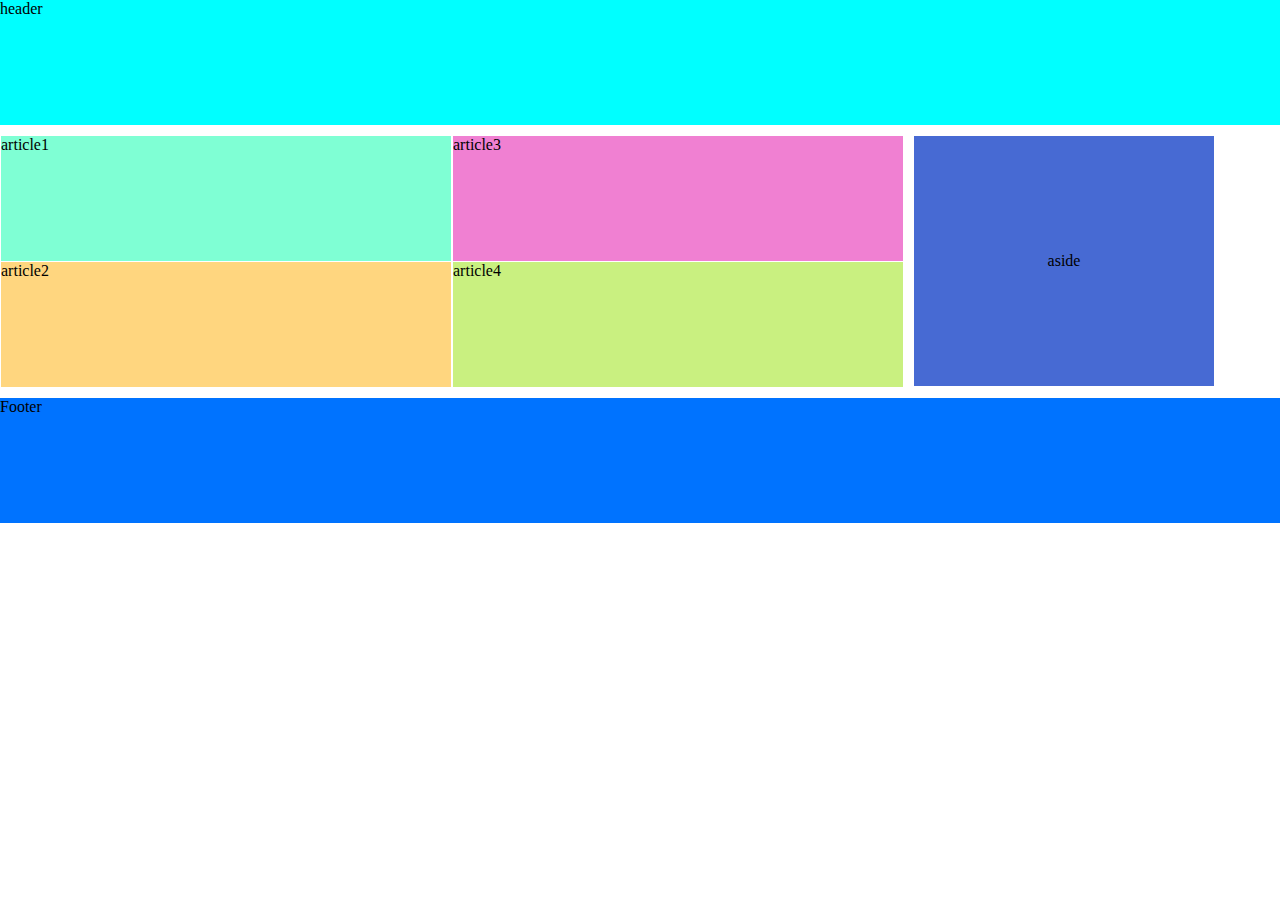
<file: Lev1_2_css-vertiefung_media-queries/index.html>
<!DOCTYPE html>
<html lang="en">

<head>
    <meta charset="UTF-8">
    <meta http-equiv="X-UA-Compatible" content="IE=edge">
    <meta name="viewport" content="width=device-width, initial-scale=1.0">
    <link rel="stylesheet" href="./assets/css/style.css">
    <link rel="stylesheet" href="./assets/css/mediaqueries.css">
    <title>Document</title>
</head>

<body>

    <header>header</header>
    <main>
        <section>
            <div>
                <article class="ar1">article1</article>
                <article class="ar2">article2</article>
            </div>
            <div>
                <article class="ar3">article3</article>
                <article class="ar4">article4</article>
            </div>
        </section>
        <aside>aside</aside>
    </main>
    <footer>Footer</footer>

</body>

</html>
</file>
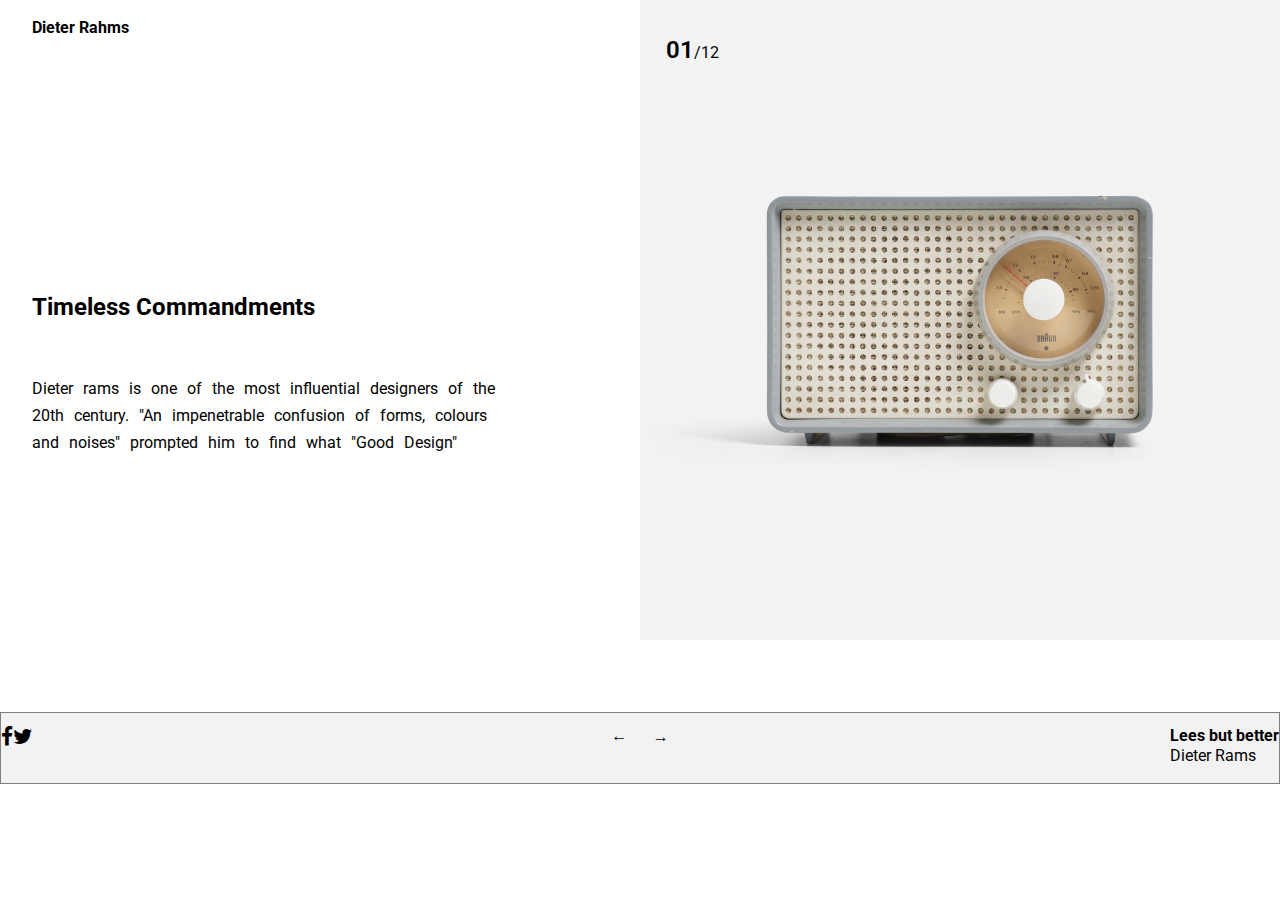
<file: Lev2_1/index.html>
<!DOCTYPE html>
<html lang="en">

<head>
    <meta charset="UTF-8">
    <meta http-equiv="X-UA-Compatible" content="IE=edge">
    <meta name="viewport" content="width=device-width, initial-scale=1.0">
    <link rel="stylesheet" href="./assets/css/style.css">
    <link rel="stylesheet" href="./assets/css/mediaqueries.css">
    <link rel="stylesheet" href="https://cdnjs.cloudflare.com/ajax/libs/font-awesome/4.7.0/css/font-awesome.min.css">
    <link rel="stylesheet" href="https://cdnjs.cloudflare.com/ajax/libs/font-awesome/4.7.0/css/font-awesome.min.css">
    <title>Document</title>
</head>

<body>

    <header></header>

    <main>


        <article class="ar1">

            <div>
                <h4>Dieter Rahms </h4>
                <div>
                    <h2>Timeless Commandments</h2>
                    <p>Dieter rams is one of the most influential designers of the 20th century. "An impenetrable
                        confusion
                        of
                        forms, colours and noises" prompted him to find what "Good Design"</p>
                </div>
            </div>
        </article>

        <article class="ar2">
            <p><span>01</span>/12</p>
            <img src="./assets/img/104_2_dieter_rams_the_jf_chen_collection_july_2018_artur_braun_and_fritz_eichler_sk_25_radio__wright_auction.jpeg"
                alt="">
        </article>
    </main>

    <footer>
        <div class="buttomLeft">
            <div>
                <p class="iconFacebook"><i class="fa fa-facebook-f" style="font-size:21px"></i></p>
                <p class="iconTwitter"><i class="fa fa-twitter" style="font-size:21px"></i></p>
            </div>

            <p class="arrowLeft">&#x2190;</p>



        </div>




        <div class="buttomRight">

            <p class="arrowRight">&#x2192;</p>
            <div>
                <h4>Lees but better</h4>
                <p>Dieter Rams</p>
            </div>

        </div>
    </footer>
</body>

</html>
</file>
<file: Lev1_2_css-vertiefung_media-queries/assets/css/style.css>
* {
    margin: 0;
    padding: 0;
    box-sizing: border-box;
}

header {
    height: 125px;
    background-color: aqua;
}

.ar1 {
    height: 125px;
    width: 450px;
    background-color: aquamarine;
}

.ar2 {
    height: 125px;
    width: 450px;
    background-color: rgb(255, 214, 127);
}

.ar3 {
    height: 125px;
    width: 450px;
    background-color: rgb(240, 128, 210);
}

.ar4 {
    height: 125px;
    width: 450px;
    background-color: rgb(201, 240, 128);
}

article {
    margin: 1px;
}

main aside {
    display: flex;
    justify-content: center;
    align-items: center;
}

aside {
    width: 300px;
    height: 250px;
    background-color: rgb(71, 106, 211);
    margin-top: 0.5px;
}

section {
    display: flex;
}

footer {
    height: 125px;
    background-color: rgb(0, 115, 255);
}

main {
    display: flex;
    margin-top: 10px;
    gap: 10px;
    align-content: stretch;
    width: 100%;
}


footer {
    margin-top: 10px;
}
</file>
<file: Lev1_2_css-vertiefung_media-queries/assets/css/mediaqueries.css>
@media only screen and (max-width: 768px) {

    header {
        width: 100%;
        text-align: center;
        ;
    }

    main {
        display: flex;
        flex-direction: column-reverse;
    }

    article {
        width: 270px;
        text-align: center;
    }

    aside {
        height: 125px;
        width: 100%;

    }

    footer {
        width: 100%;
    }

}


@media only screen and (max-width: 576px) {

    main {
        display: flex;
        display: column;
    }

    section {
        display: block;
    }

    article {
        width: 100%;
    }

    section div {
        display: flex;
        flex-wrap: wrap;
        width: 100%;
    }


    main section div article {
        width: 100%;
    }

}
</file>
<file: Lev2_1/assets/css/style.css>
@import url('https://fonts.googleapis.com/css2?family=Roboto:wght@100;300;400;500;700;900&display=swap');

* {
    padding: 0;
    margin: 0;
    box-sizing: border-box;
}

body {
    font-family: 'Roboto', sans-serif;
}

main {
    display: flex;
}

footer {
    display: flex;
    border: 1px solid grey;
    background-color: #d3d3d34a;
    justify-content: space-between;
    height: 8vh;

}

/* To include the number above the picture */
.ar2>p {
    position: absolute;
    margin-top: 4vh;
    margin-left: 2vw;
}

.ar2 {
    width: 50%;
}

.ar1 {
    width: 50%;
    display: flex;
    flex-direction: column;
    justify-content: space-between;

}


.ar1>div>div {
    display: flex;
    flex-direction: column;
    justify-content: center;
    height: 75vh;
    gap: 6vh;
}

.ar1>div {
    margin-left: 5%;
    margin-top: 2vh;
}

.art1>div>div>h4 {
    font-weight: 800;
}

.ar1>div>div>p {
    width: 80%;
    word-spacing: 6px;
    line-height: 3vh;
}

.ar2 img {
    width: 100%;
}

.ar2>p>span {
    font-size: 24px;
    font-weight: 600;
}

.buttomLeft {
    display: flex;
    justify-content: space-between;
    width: 49%;
    margin-top: 1%;
}

.buttomLeft>div {
    display: flex;

}

.buttomRight p {
    margin-top: 1px;
}


.buttomRight {
    display: flex;
    justify-content: space-between;
    width: 49%;
    margin-top: 1%;
}
</file>
<file: Lev2_1/assets/css/mediaqueries.css>
@media only screen and (max-width: 768px) {
    main {

        display: flex;
        flex-direction: column;

    }

    .ar1 {
        width: 100%;
    }

    .ar2 {
        width: 100%;
    }

    @media only screen and (max-width: 576px) {

        main {

            display: flex;
            flex-direction: column;

        }

        .ar1 {
            width: 100%;
        }

        .ar2 {
            width: 100%;
        }

    }

}
</file>
